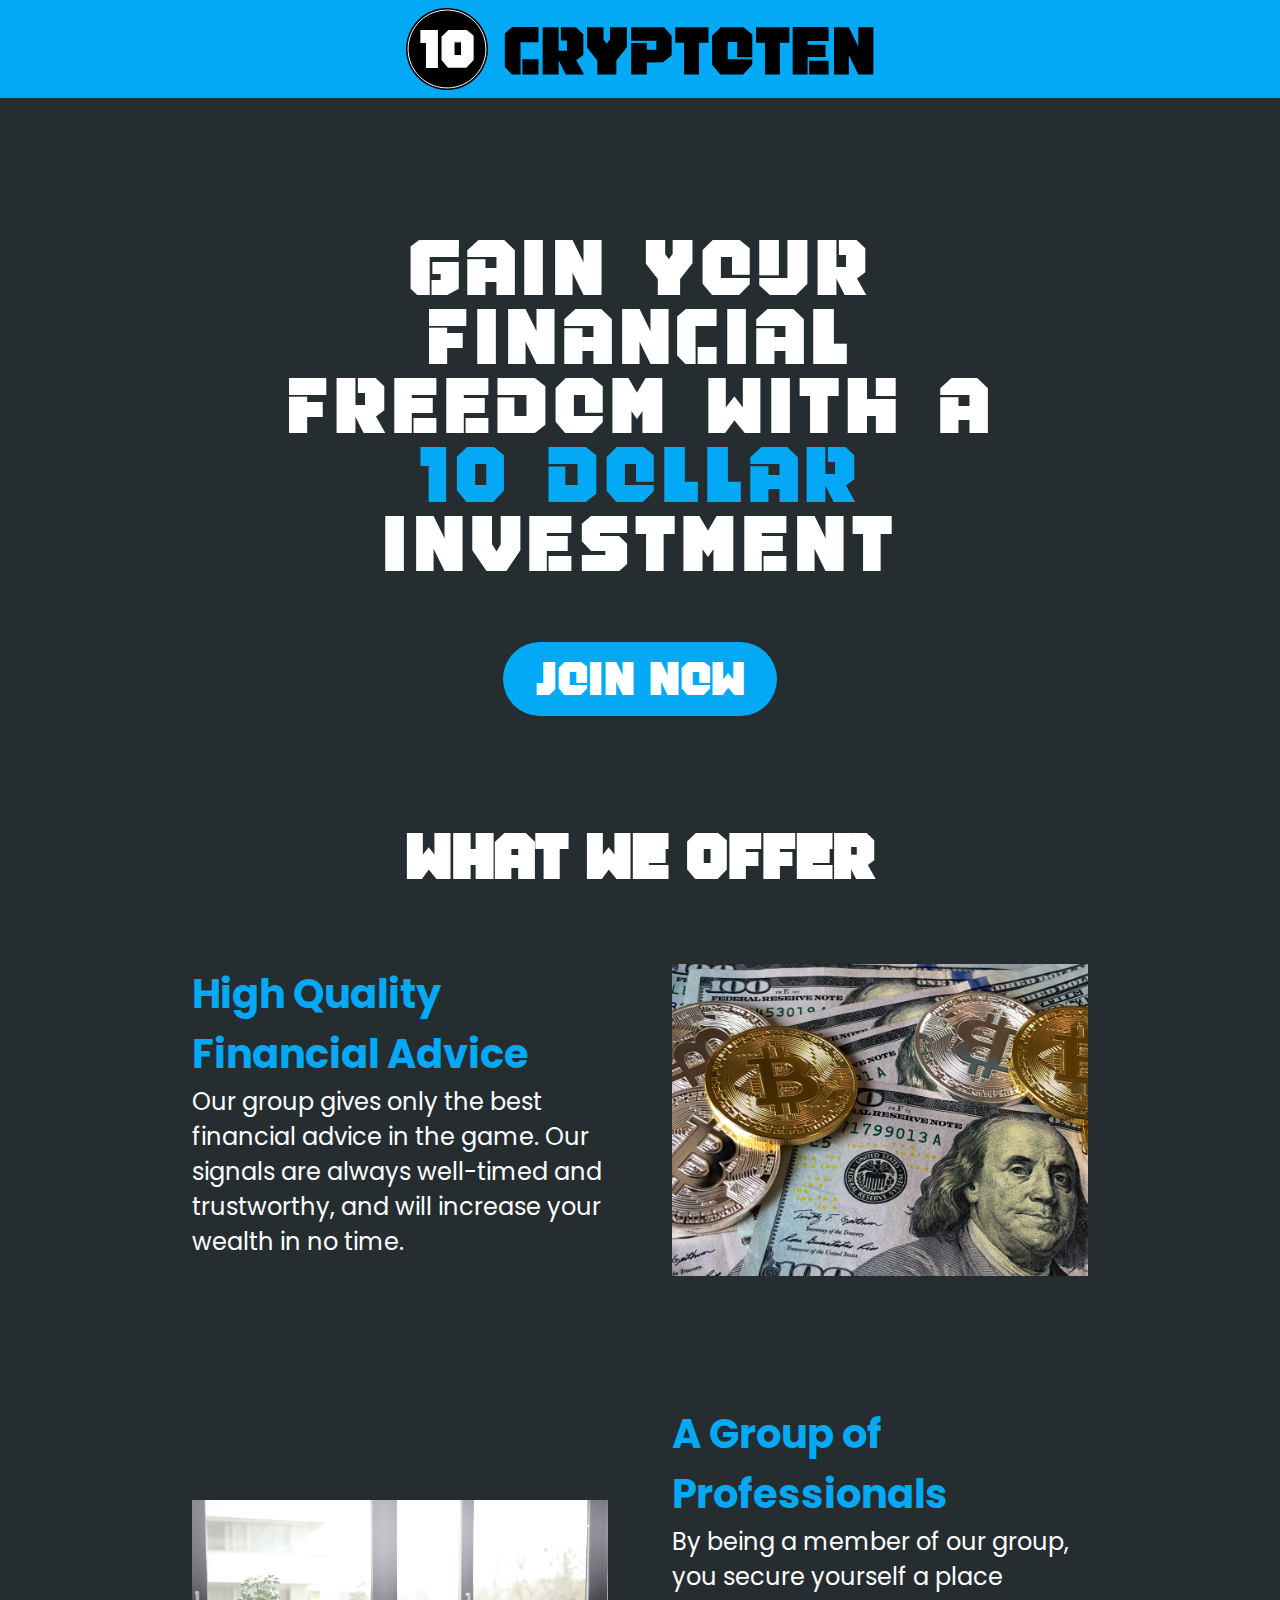
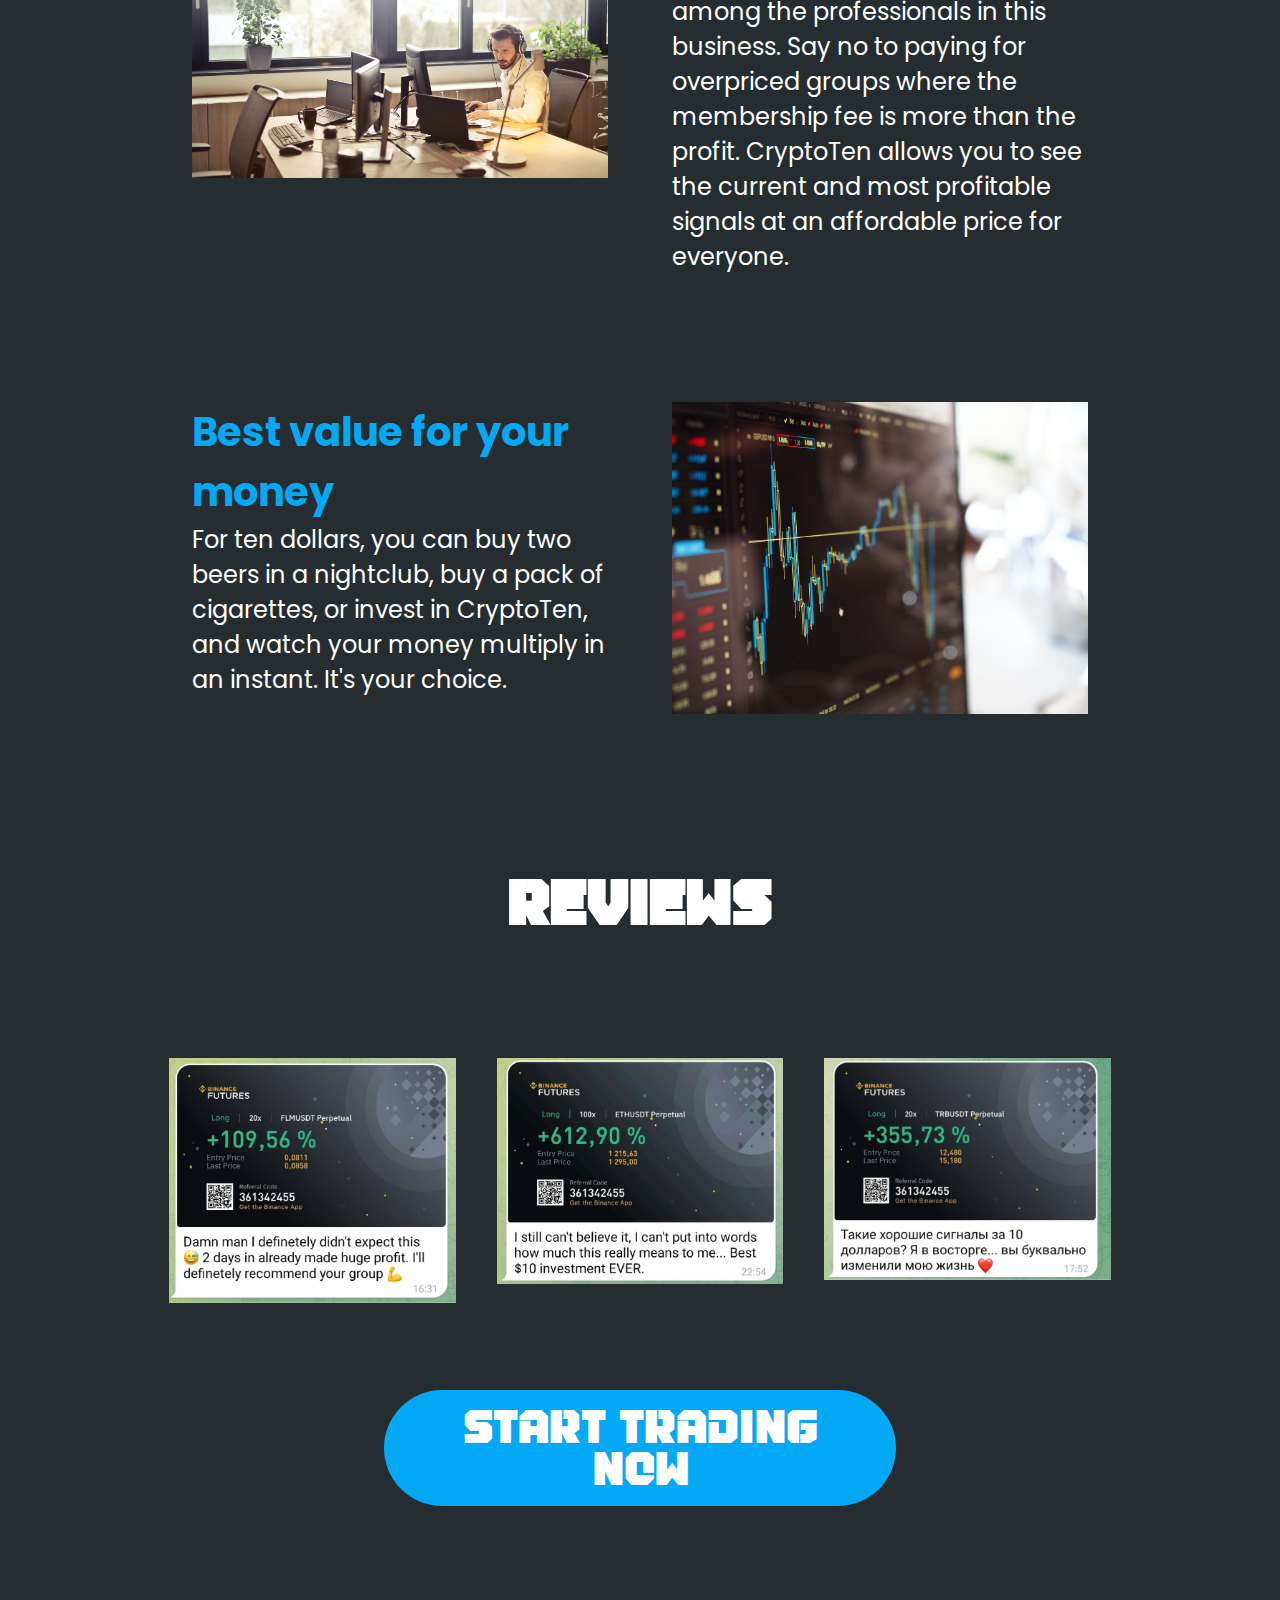
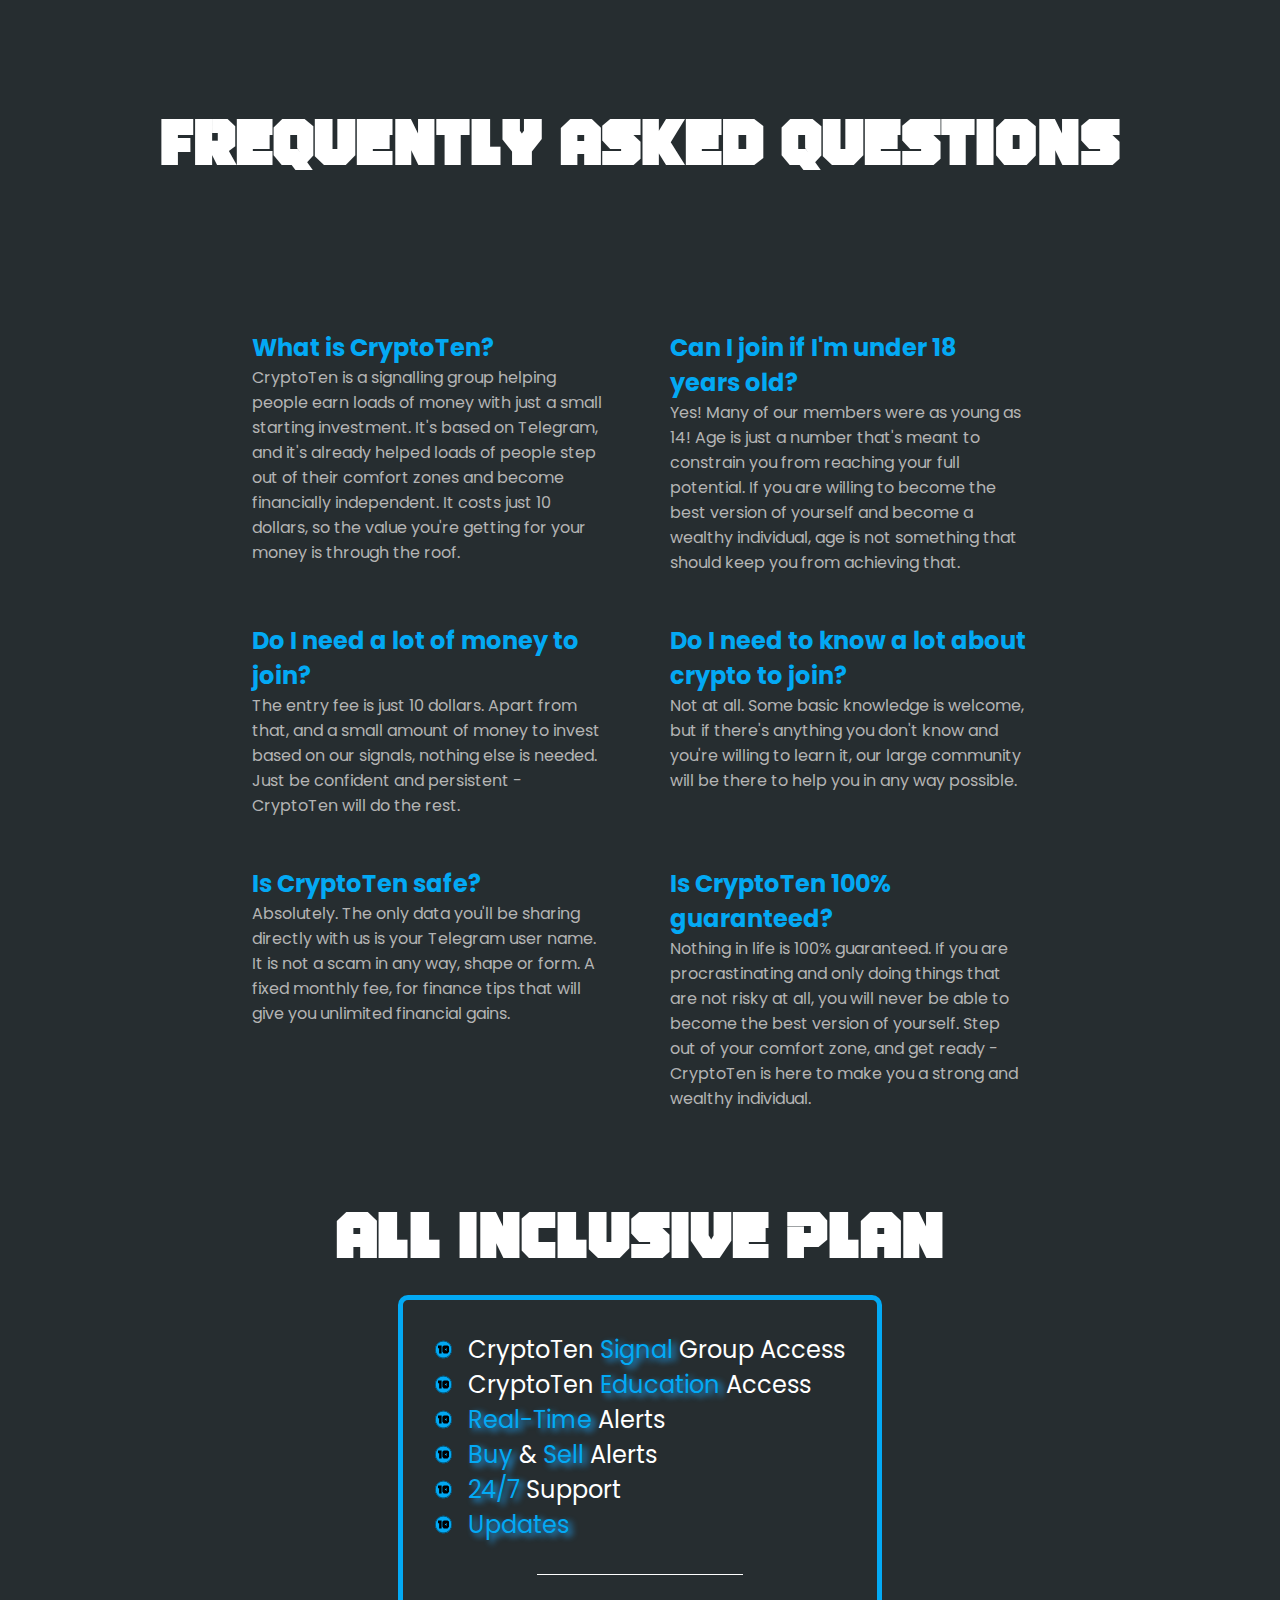
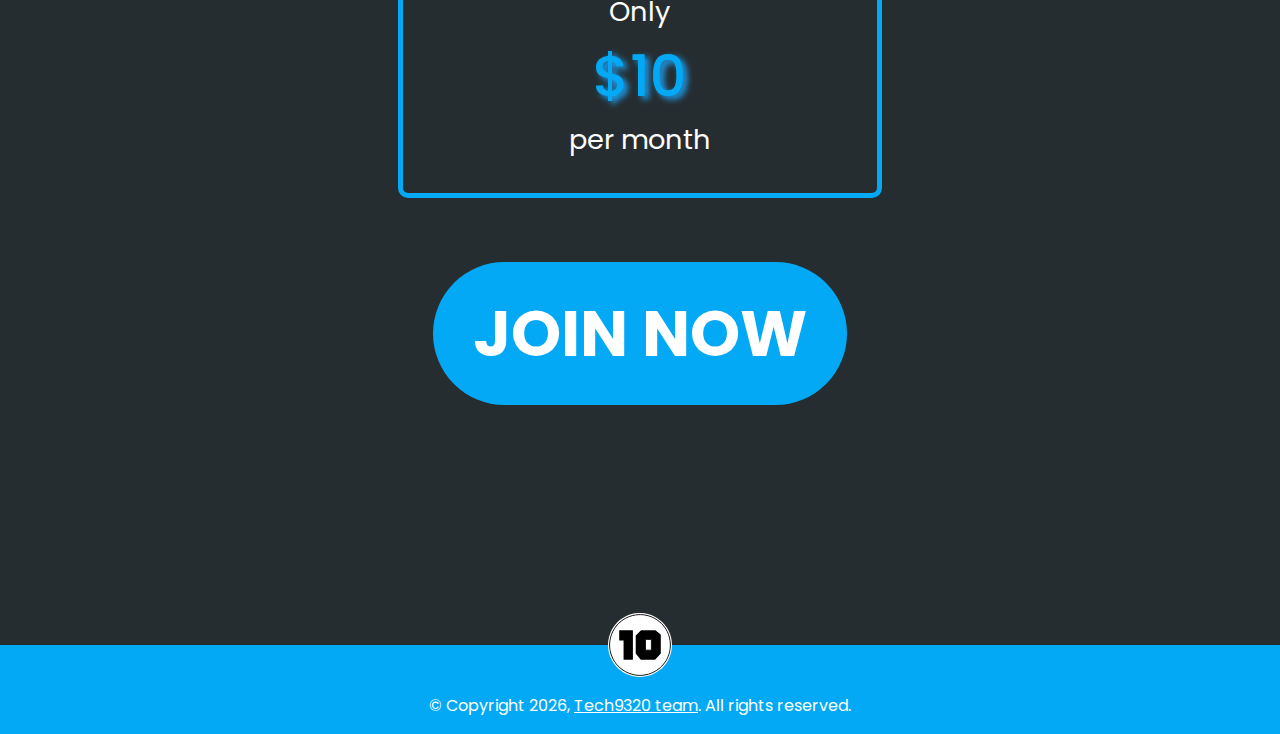
<file: index.html>
<!DOCTYPE html>
<html lang="en">

<head>
    <script>
        window.dataLayer = window.dataLayer || [];
        function gtag() { dataLayer.push(arguments); }
        gtag('js', new Date());

        gtag('config', 'G-B6YGVKHJ14');
    </script>
    <meta charset="UTF-8">
    <meta http-equiv="X-UA-Compatible" content="IE=edge">
    <meta name="viewport" content="width=device-width, initial-scale=1.0">
    <link rel="stylesheet" href="style.css">
    <link rel="stylesheet" href="common.style.css">
    <link rel="icon" href="favicon.ico" type="image/x-icon">
    <style>
        @import url('https://fonts.googleapis.com/css2?family=Poppins:wght@400;500;600;700;900&display=swap');
    </style>
    <title>Crypto10</title>
</head>

<body>

    <header>
        <a href="./index.html"> <img src="assets/logo-with-name.svg" alt=""> </a>
    </header>

    <main>
        <h1 class="main-slogan">Gain your financial freedom with a <span>10 dollar</span> investment</h1>
    </main>

    <div class="join-now-btn-container">
        <button class="join-now-btn" onclick="goToJoinNowPage()">
            JOIN NOW
        </button>
    </div>

    <!-- <div class="three-photos-div">
        <img src="assets/sample-photo.jpg" alt="">
        <img src="assets/sample-photo.jpg" alt="">
        <img src="assets/sample-photo.jpg" alt="">
    </div> -->

    <div class="offer-div">
        <h2>What we offer</h2>
        <div class="offer">
            <div>
                <h3>
                    High Quality Financial Advice
                </h3>
                <p>Our group gives only the best financial advice in the game. Our signals are
                    always well-timed and trustworthy, and will increase your wealth in no time.
                </p>
            </div>
            <img src="assets/what-we-offer-2.jpg" alt="">
        </div>
        <div class="offer">
            <img src="assets/what-we-offer-1.jpg" alt="">
            <div>
                <h3>
                    A Group of Professionals
                </h3>
                <p>By being a member of our group, you secure yourself a place among the professionals in this business. 
                    Say no to paying for overpriced groups where the membership fee is more than the profit. 
                    CryptoTen allows you to see the current and most profitable signals at an affordable price for everyone.
                </p>
            </div>
        </div>
        <div class="offer">
            <div>
                <h3>
                    Best value for your money
                </h3>
                <p>For ten dollars, you can buy two beers in a nightclub, buy a pack of cigarettes, or invest
                    in CryptoTen, and watch your money multiply in an instant. It's your choice.
                </p>
            </div>
            <img src="assets/what-we-offer-3.jpg" alt="">
        </div>
    </div>


    <div class="reviews-div">
        <h2>Reviews</h2>
        <div class="reviews-container">
            <div>
                <img src="assets/reviews/review-1.jpeg" alt="" srcset="">
            </div>
            <div>
                <img src="assets/reviews/review-2.jpg" alt="" srcset="">
            </div>
            <div>
                <img src="assets/reviews/review-3.jpg" alt="" srcset="">
            </div>
        </div>
        <div class="join-now-btn-container middle">
            <button class="join-now-btn middle-join-now" onclick="goToJoinNowPage()">
                START TRADING NOW
            </button>
        </div>
    </div>

    <div class="faq-div">
        <h2>Frequently Asked Questions</h2>
        <div class="container">
            <div>
                <h4>What is CryptoTen?</h4>
                <p>CryptoTen is a signalling group helping people earn loads of money with just a small starting investment. 
                    It's based on Telegram, and it's already helped loads of people step out of their comfort zones and become financially independent. 
                    It costs just 10 dollars, so the value you're getting for your money is through the roof.</p>
            </div>
            <div>
                <h4>Can I join if I'm under 18 years old?</h4>
                <p>Yes! Many of our members were as young as 14! Age is just a number that's meant to constrain you from reaching your
                    full potential. If you are willing to become the best version of yourself and become a wealthy individual,
                    age is not something that should keep you from achieving that.
                </p>
            </div>
            <div>
                <h4>Do I need a lot of money to join?</h4>
                <p>The entry fee is just 10 dollars. Apart from that, and a small amount of money to invest based on our signals, nothing
                    else is needed. Just be confident and persistent - CryptoTen will do the rest.
                </p>
            </div>
            <div>
                <h4>Do I need to know a lot about crypto to join?</h4>
                <p>Not at all. Some basic knowledge is welcome, but if there's anything you don't know and you're willing to learn it,
                    our large community will be there to help you in any way possible.
                </p>
            </div>
            <div>
                <h4>Is CryptoTen safe?</h4>
                <p>Absolutely. The only data you'll be sharing directly with us is your Telegram user name. It is not a scam in any way, shape
                    or form. A fixed monthly fee, for finance tips that will give you unlimited financial gains.
                </p>
            </div>
            <div>
                <h4>Is CryptoTen 100% guaranteed?</h4>
                <p>Nothing in life is 100% guaranteed. If you are procrastinating and only doing things that are not risky at all, you will
                    never be able to become the best version of yourself. Step out of your comfort zone, and get ready - CryptoTen is here to
                    make you a strong and wealthy individual.
                </p>
            </div>
        </div>
    </div>

    <div class="plan-div">
        <h2>All Inclusive Plan</h2>
        <ul>
            <li><img src="assets/logo-blue.svg"><div>CryptoTen <span>Signal</span> Group Access</div></li>
            <li><img src="assets/logo-blue.svg"><div>CryptoTen <span>Education</span> Access</div></li>
            <li><img src="assets/logo-blue.svg"><div><span>Real-Time</span> Alerts</div></li>
            <li><img src="assets/logo-blue.svg"><div><span>Buy</span> & <span>Sell</span> Alerts</div></li>
            <li><img src="assets/logo-blue.svg"><div><span>24/7</span> Support</div></li>
            <li><img src="assets/logo-blue.svg"><div><span>Updates</span></div></li>
            <div class="price">
                Only <br>
                <span>$10 </span> <br> per month
            </div>
        </ul>
    </div>

    <div class="join-now-btn-container-bottom">
        <button class="join-now-btn-bottom" onclick="goToJoinNowPage()">
            JOIN NOW
        </button>
    </div>

    <footer>
        <img src="assets/logo10-negative.svg" alt="">
        <small class="copyright">&copy; Copyright <span class="copy-year"></span>, <a href="https://9320.tech">Tech9320
                team</a>. All rights reserved.</small>
    </footer>

    <script>
        function goToJoinNowPage() {
            document.location.href = './join-now.html';
        }

        document.querySelector('.copy-year').innerText = new Date().getFullYear();
    </script>
</body>

</html>
</file>
<file: style.css>
:root {
    --main-blue: #03A9F4;
    --main-background: #262D30;

}

* {
    box-sizing: border-box;
    margin: 0;
    padding: 0;
    font-family: 'Poppins', sans-serif;
}

body {
    background-color: var(--main-background);
}

header {
    background-color: var(--main-blue);
    padding: .5rem;
}

header img {
    display: block;
    margin: auto;
}

@media only screen and (max-width: 600px){
    header img {
        width: 90%;
    }
}


.main-slogan {
    width: 60%;
    color: white;
    margin: auto;
    font-size: 5rem;
    font-weight: 200;
    padding-top: 15vh;
    text-align: center;
    font-family: Bypass;
    letter-spacing: .3rem;
    word-spacing: .6rem;
}
@media only screen and (max-width: 600px){
    .main-slogan {
        width: 90%;
        color: white;
        margin: auto;
        font-size: 2.5rem;
        font-weight: 200;
        padding-top: 10vh;
        text-align: center;
    }
}

.main-slogan span{
    color: var(--main-blue);
    font-family: Bypass;
}



.join-now-btn-container {
    display: flex;
    justify-content: center;
}

.middle {
    display: flex;
    justify-content: center;
    flex-direction: column;
    align-items: center;
}

.middle > button {
    width: 40%;
}

@media only screen and (max-width: 600px){
    .middle > button {
        width: 90%;
    }
}


.join-now-btn {
    color: white;
    font-size: 3rem;
    padding: 1rem 2rem;
    font-weight: 200;
    font-family: Bypass;
    border-radius: 9999px;
    margin: 4rem;
    background-color: var(--main-blue);
    outline: none;
    border: none;
    cursor: pointer;
    text-align: center;
    transition: all .2s;
}

@media only screen and (max-width: 600px){
    .join-now-btn {
        color: white;
        font-size: 2rem;
        padding: 1rem 2rem;
        border-radius: 9999px;
        margin: 4rem;
        background-color: var(--main-blue);
        outline: none;
        border: none;
        cursor: pointer;
        text-align: center;
        transition: all .2s;
        font-weight: 100;
    }
}

.join-now-btn:hover {
    transform: scale(1.2);
    box-shadow: 5px 5px 14px 0px rgba(0, 0, 0, 0.86);
}

.three-photos-div {
    padding: 14rem 10rem;
    display: flex;
    justify-content: space-evenly;
    background: rgb(3, 169, 244);
    background: radial-gradient(ellipse, rgba(3, 169, 244, 1) 0%, rgba(23, 100, 135, 1) 0%, rgba(38, 45, 48, 1) 61%);
}

.three-photos-div>img {
    width: 25%;
}

.three-photos-div>img:nth-child(2) {
    transform: translateY(20%);
}

@media only screen and (max-width: 600px){
    .three-photos-div {
        flex-direction: column;
        padding: 2rem;
    }

    .three-photos-div>img {
        width: 90%;
        margin: 1rem;
    }
    
    .three-photos-div>img:nth-child(2) {
        transform: translateY(0);
    }
}

.offer{
    padding-left: 4rem;
    width: 80vw;
}

.offer-div{
    width: 100%;
    margin: auto;
}

/* .offer img {
    max-width:50%;
    max-height:50%;
} */

.offer-div h2 {
    color: white;
    font-size: 4rem;
    text-align: center;
    margin: 3rem;
    margin-bottom: 5rem;
    font-family: 'Bypass';
}

.offer img {
    width: 50%;
    object-fit: contain;
}

@media only screen and (max-width: 600px){
    .offer-div h2 {
        font-size: 2.5rem;
        margin: 1rem;
    }

    .offer{
        width: 100vw;
    }

    .offer img {
        width: 100%;
        height: 100%;
        max-width:100%;
        max-height:100%;
    }
}

.offer-div>div {
    margin-bottom: 8rem;
}

.offer>* {
    padding-right: 4rem;
    margin-right: 0;
}

@media only screen and (max-width: 600px){
    .offer>* {
        padding: 1rem;
        margin-right: 0;
    }

    .offer-div>div {
        margin-bottom: 1rem;
    }
}

.offer {
    margin: auto;
    display: flex;
    justify-content: space-evenly;
}

.offer h3 {
    color: var(--main-blue);
    font-size: 2.5rem;
}
@media only screen and (max-width: 600px) {
    .offer h3 {
        color: var(--main-blue);
        font-size: 1.5rem;
    }
}

.offer p {
    color: white;
    font-size: 1.5rem;
}

@media only screen and (max-width: 600px) {
    .offer {
        flex-direction: column;
        padding: 0;
        text-align: center;
    }

    .offer img {
        order: 2;
        margin-right: 0;
        width: 100%;
    }

    .offer>* {
        margin-right: 0;
    }

    .offer p {
        color: white;
        font-size: 1rem;
    }

    .offer>div {
        order: 1;
        margin-bottom: 0.5rem;
    }
}


.reviews-div h2 {
    color: white;
    font-size: 4rem;
    text-align: center;
    margin-top: 10rem;
    margin-bottom: 8rem;
    font-family: 'Bypass';
}

@media only screen and (max-width: 600px){
    .reviews-div h2 {
        color: white;
        font-size: 2.5rem;
        text-align: center;
        margin: 1rem;
        margin-top: 3rem;
        margin-bottom: 1.3rem;
    }

    .middle-join-now {
        font-size: 1.5rem;
        margin: 0rem;
    }
}


.reviews-container {
    display: flex;
    flex-wrap: wrap;
    justify-content: space-evenly;
    padding: 0 10vw;
}
@media only screen and (max-width: 600px){
    .reviews-container {
        justify-content: space-between;
    }
}

.reviews-container>div {
    width: 28%;
    margin-bottom: 1rem;
}
@media only screen and (max-width: 600px){
    .reviews-container>div {
        width: 100%;
    }
}

.reviews-container>div>img {
    width: 100%;
}


.faq-div h2 {
    color: white;
    font-size: 4rem;
    text-align: center;
    margin-top: 9rem;
    margin-bottom: 10rem;
    font-family: 'Bypass';
}
@media only screen and (max-width: 600px){
    .faq-div h2 {
        color: white;
        font-size: 2.5rem;
        text-align: center;
        margin: 1rem;
        margin-top: 3rem;
    }
}

.faq-div .container {
    display: flex;
    width: 70vw;
    margin: auto;
    flex-wrap: wrap;
    justify-content: space-evenly;
}
@media only screen and (max-width: 600px){
    .faq-div .container {
        display: flex;
        width: 70vw;
        margin: auto;
        flex-direction: column;
        flex-wrap: wrap;
        justify-content: space-evenly;
    }
}


.faq-div .container>div {
    width: 40%;
    margin-bottom: 3rem;
}
@media only screen and (max-width: 600px){
    .faq-div .container>div {
        width: 100%;
        margin-bottom: 3rem;
    }

    .faq-div .container>div>h4 {
        text-align: center;
    }
    
    .faq-div .container>div>p {
        text-align: center;
    }
}

.faq-div .container>div>h4 {
    font-size: 1.5rem;
    color: var(--main-blue)
}

.faq-div .container>div>p {
    color: rgb(180, 180, 180);
}

.join-now-btn-container-bottom {
    display: flex;
    justify-content: center;
}

.join-now-btn-bottom {
    color: white;
    font-size: 4rem;
    padding: 1.5rem 2.5rem;
    font-weight: 700;
    border-radius: 9999px;
    margin: 4rem;
    background-color: var(--main-blue);
    outline: none;
    border: none;
    cursor: pointer;
    text-align: center;
    transition: all .2s;
    margin-bottom: 15rem;
}@media only screen and (max-width: 600px) {

    .join-now-btn-bottom {
        color: white;
        font-size: 2.2rem;
        padding: 1.2rem 1.7rem;
        font-weight: 700;
        border-radius: 9999px;
        margin: 2rem;
        background-color: var(--main-blue);
        outline: none;
        border: none;
        cursor: pointer;
        text-align: center;
        transition: all .2s;
        margin-bottom: 8rem;
    }
}

.join-now-btn-bottom:hover {
    transform: scale(1.2);
    box-shadow: 5px 5px 14px 0px rgba(0, 0, 0, 0.86);
}

footer{
    background-color: var(--main-blue);
    height: 2rem;
    position: relative;
}

footer img{
    position: absolute;
    display: block;
    height: 4rem;
    left:50%;
    bottom:0;
    transform: translateX(-50%);
}

.plan-div{
  margin: auto;
  display: flex;
  flex-direction: column;
  justify-content: center;
}

.plan-div h2{
        color: white;
        font-size: 4rem;
        text-align: center;
        margin: 3rem;
        margin-bottom: 2rem;
        font-family: 'Bypass';
}

@media only screen and (max-width: 600px){
    .plan-div h2{
        font-size: 2.5rem;
        margin: 1rem;
    }
}

.plan-div ul{
    margin: auto;
    color: white;
    border: 5px solid var(--main-blue);
    border-radius: 10px;
    padding: 2rem;
    list-style-type: none;
}

.plan-div ul li{
    margin: auto;
    font-size: 1.5rem;
    text-align: center;
    display: flex;
}@media only screen and (max-width: 600px) {

    .plan-div ul li {
        font-size: 1rem;
    }
}

.plan-div ul li img{
    margin-right: 1rem;
}

.plan-div ul li span{
    color: var(--main-blue);
    text-shadow: 4px 3px 6px #1DA8FF;
}

.plan-div ul li img{
    width: 1.1rem;
}

.plan-div .price{
    text-align: center;
    font-size: 1.7rem;
    width: 50%;
    margin: 2rem auto 0;
    border-top: 1px solid white;
    padding-top: 1rem;
}@media only screen and (max-width: 600px) {
    .plan-div .price{
        width: 75%;
    }
}

.plan-div .price span{
    font-weight: 500;
    color: var(--main-blue);
    text-shadow: 4px 3px 6px #1DA8FF;
    font-size: 2.1em;
}
</file>
<file: common.style.css>
*{
    font-family: 'Poppins', sans-serif;
}

@font-face {
	font-family: 'Bypass';
	src: url('assets/Bypass.ttf'); 
	/* src: 
		local('Lovely Font'),
		local('Lovely-Font'),
		url('fonts/lovely_font.otf') 
		format('opentype'); */
}


footer{
    background-color: var(--main-blue);
    height: 2rem;
    position: relative;
}

body{
    overflow-x: hidden;
}

footer img{
    position: absolute;
    display: block;
    height: 4rem;
    left:50%;
    bottom:0;
    transform: translateX(-50%);
}

footer small.copyright{
    color: white;
    font-size: 1rem;
    text-align: center;
    width: 100%;
    display: block;
    padding:3rem 0 1rem;
    background-color: var(--main-blue);
}

footer small.copyright a{
    color: white;
}
</file>
